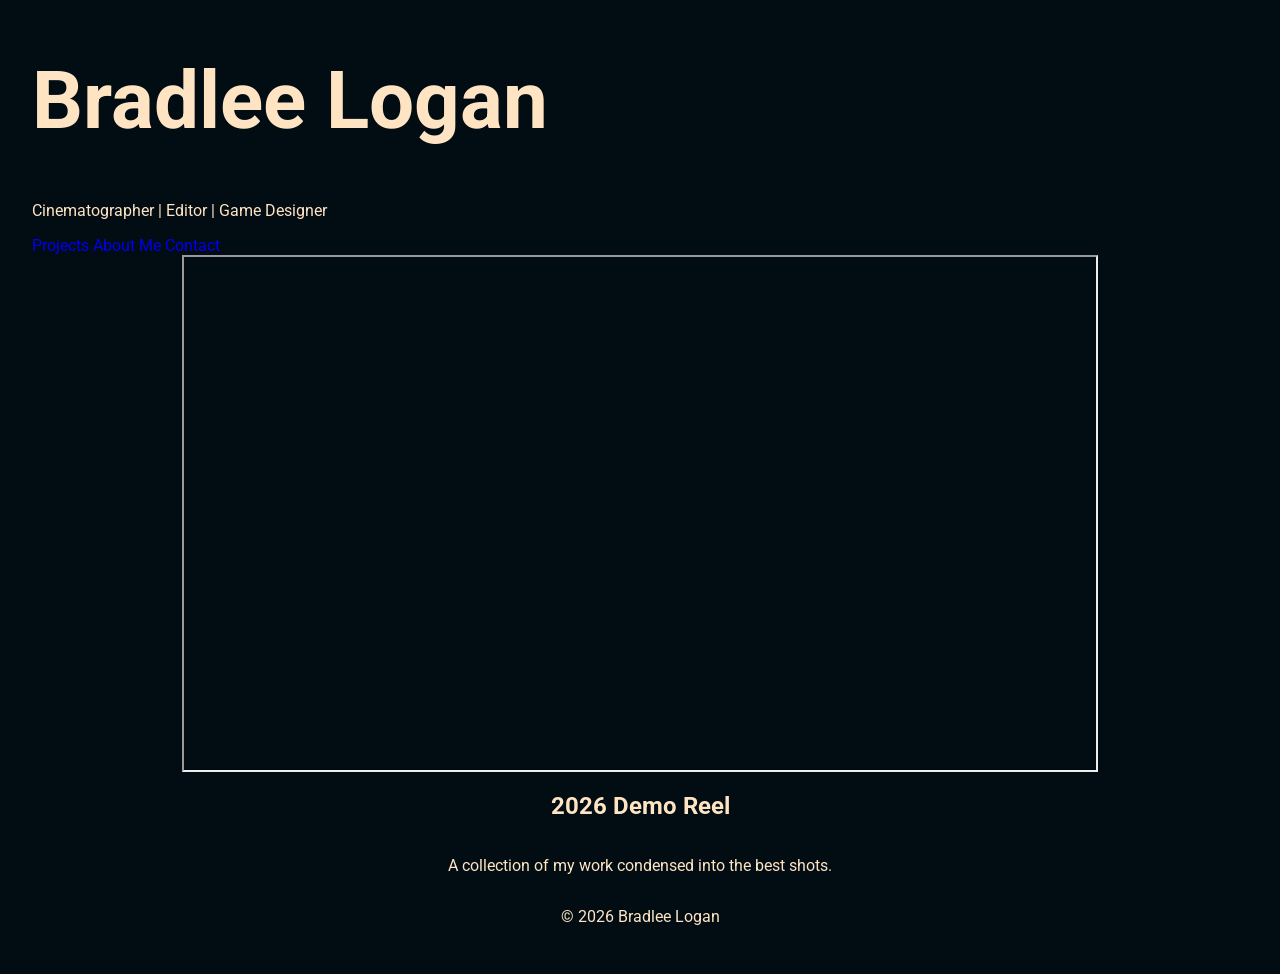
<file: PortfolioWebsite/index.html>
<!--Written and notated by Bradlee Logan-->
<!--Comments are to explain to myself both how and why things work-->
<!DOCTYPE html>
<html lang="en">

<!--metadata of the website-->

<head>
    <!--how the characters/document are interpreted-->
    <meta charset="UTF-8">
    <!--the website will fit the screen/window of a device-->
    <meta name="viewport" content="width=device-width, initial-scale=1.0">
    <!--the blue link on browsers and beneath is the description beneath that-->
    <title>Bradlee Logan</title>
    <meta name="description" content="Bradlee Logan is both a cinematographer and an editor.">
    <!--link to styles.css-->
    <link rel="stylesheet" href="styles.css">
</head>

<!--the content of the website-->

<body>
    <header id="header">
        <!--
        <h1>Bradlee Logan</h1>
        <section>
            <p>Cinematographer | Editor | Game Designer | Drone Pilot</p>
        <nav>
            Once I have more work, this will be enabled
            <a href="./pages/work.html">Work</a>

            <a href="./pages/projects.html">Projects</a>
            <a href="./pages/about.html">About Me</a>
            <a href="./pages/contact.html">Contact</a>
        </nav>
        </section>
    -->
    </header>
    <script src="headerFooter.js"></script>
    <main>
        <!--TODO get good picture of me-->
        <section class="mainPage">
            <iframe src="https://www.youtube.com/embed/M5hlXkRh3bQ?si=ZYDu5W9bz1FU8mK8" title="Cinematography Reel 2026"
                allow="accelerometer; autoplay; clipboard-write; encrypted-media; gyroscope; picture-in-picture; web-share"
                allowfullscreen></iframe>
            <h2>2026 Demo Reel</h2>
            <p>A collection of my work condensed into the best shots.</p>
        </section>
    </main>
    <footer>
        <p>
            © 2026 Bradlee Logan
        </p>
    </footer>
</body>

</html>
</file>
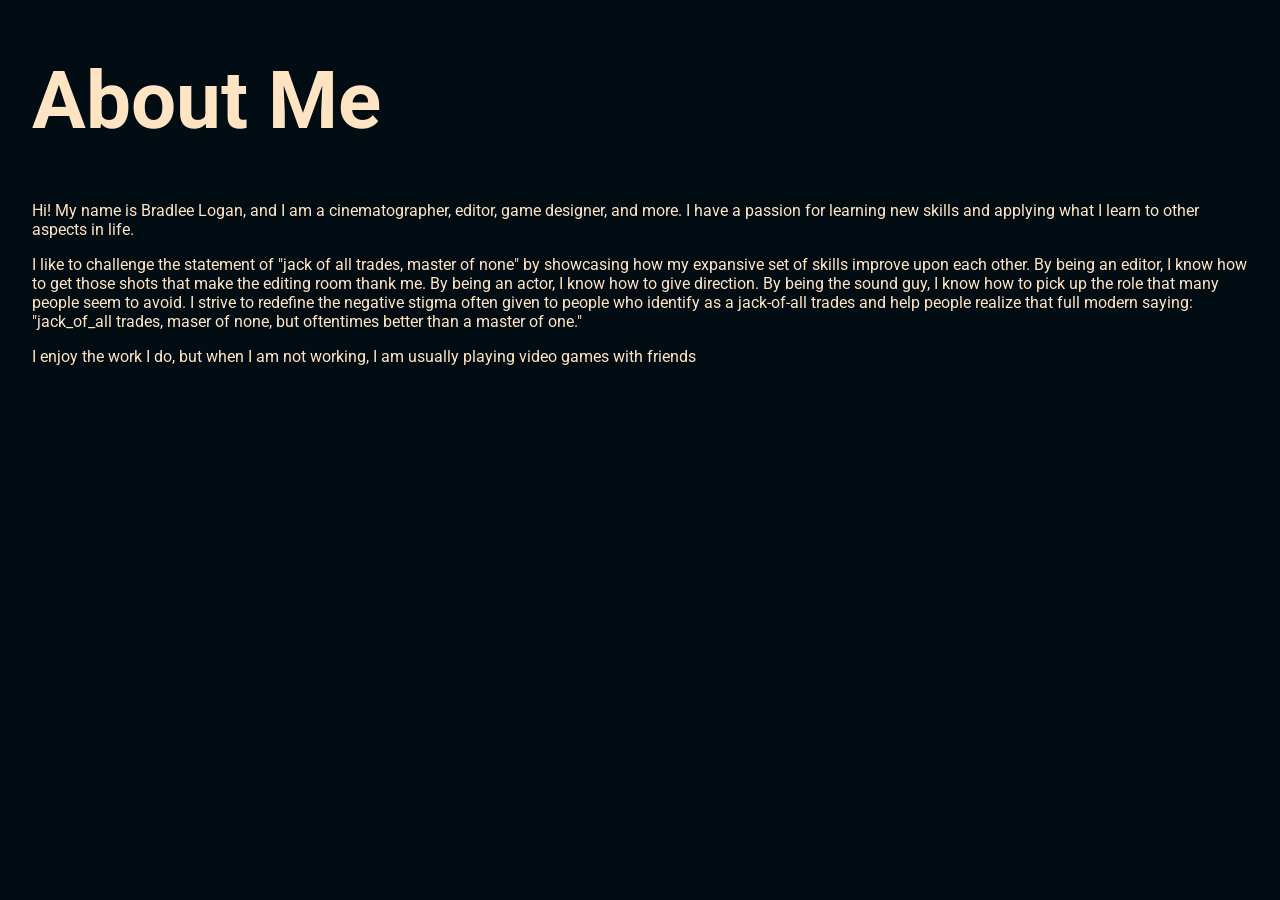
<file: PortfolioWebsite/pages/about.html>
<!--Written by Bradlee Logan-->
<!DOCTYPE html>
<html lang="en">

<head>
    <meta charset="UTF-8">
    <meta name="viewport" content="width=device-width, initial-scale=1.0">
    <title>about</title>
    <link rel="stylesheet" href="../styles.css">
</head>

<body>
    <h1>About Me</h1>
    <p>Hi! My name is Bradlee Logan, and I am a cinematographer, editor, game designer, and more. I have a passion for
        learning new skills and applying what I learn to other aspects in life.
    </p>
    <p>I like to challenge the statement of "jack of all trades, master of none" by showcasing how my expansive set of
        skills improve upon each other. By being an editor, I know how to get those shots that make the editing room
        thank me. By being an actor, I know how to give direction. By being the sound guy, I know how to pick up the
        role that many people seem to avoid. I strive to redefine the negative stigma often given to people who identify
        as a jack-of-all trades and help people realize that full modern saying: "jack_of_all trades, maser of none, but
        oftentimes better than a master of one."</p>
    <p>I enjoy the work I do, but when I am not working, I am usually playing video games with friends</p>
</body>

</html>
</file>
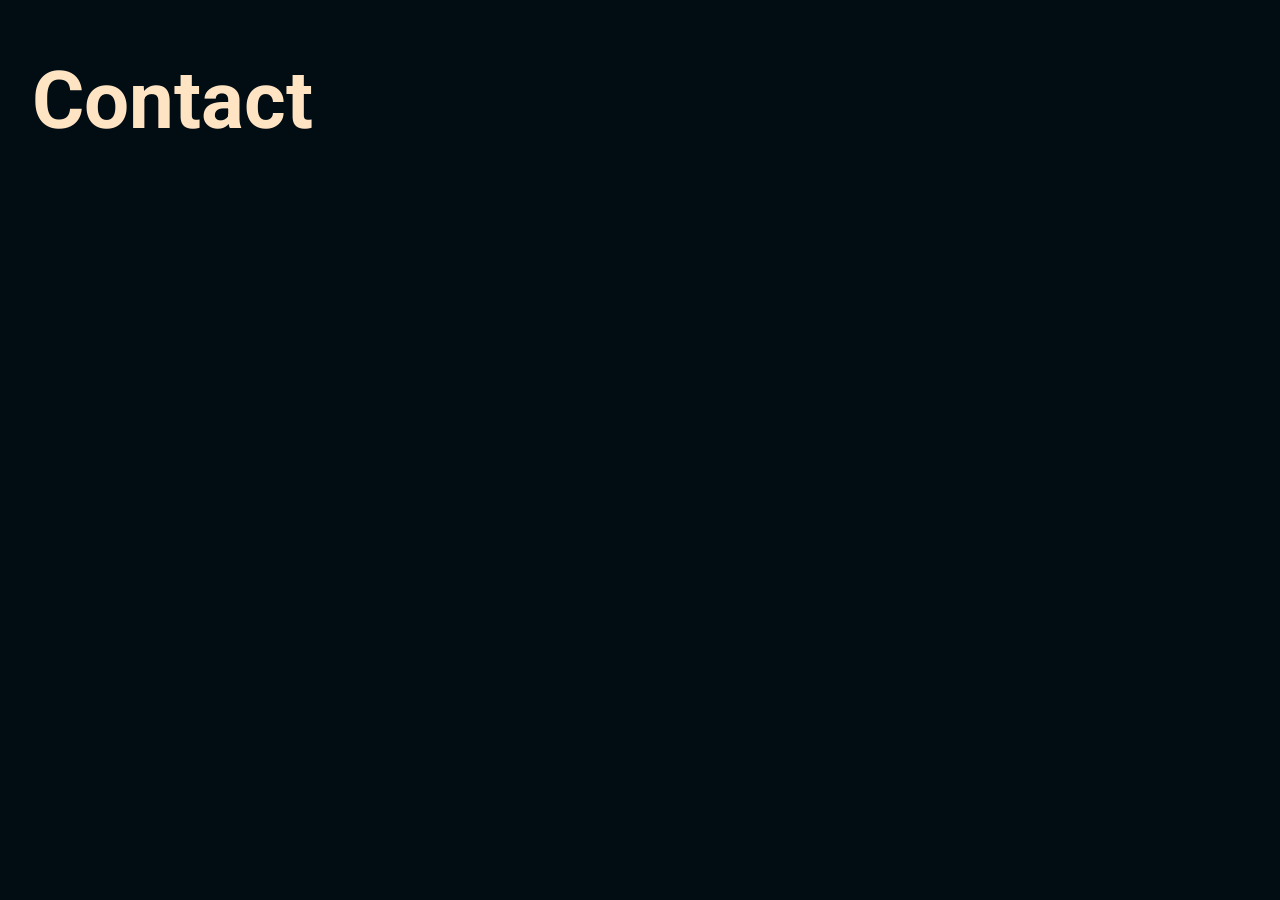
<file: PortfolioWebsite/pages/contact.html>
<!--Written by Bradlee Logan-->
<!DOCTYPE html>
<html lang="en">

<head>
    <meta charset="UTF-8">
    <meta name="viewport" content="width=device-width, initial-scale=1.0">
    <title>contact</title>
    <link rel="stylesheet" href="../styles.css">
</head>

<body>
    <h1>Contact</h1>
</body>

</html>
</file>
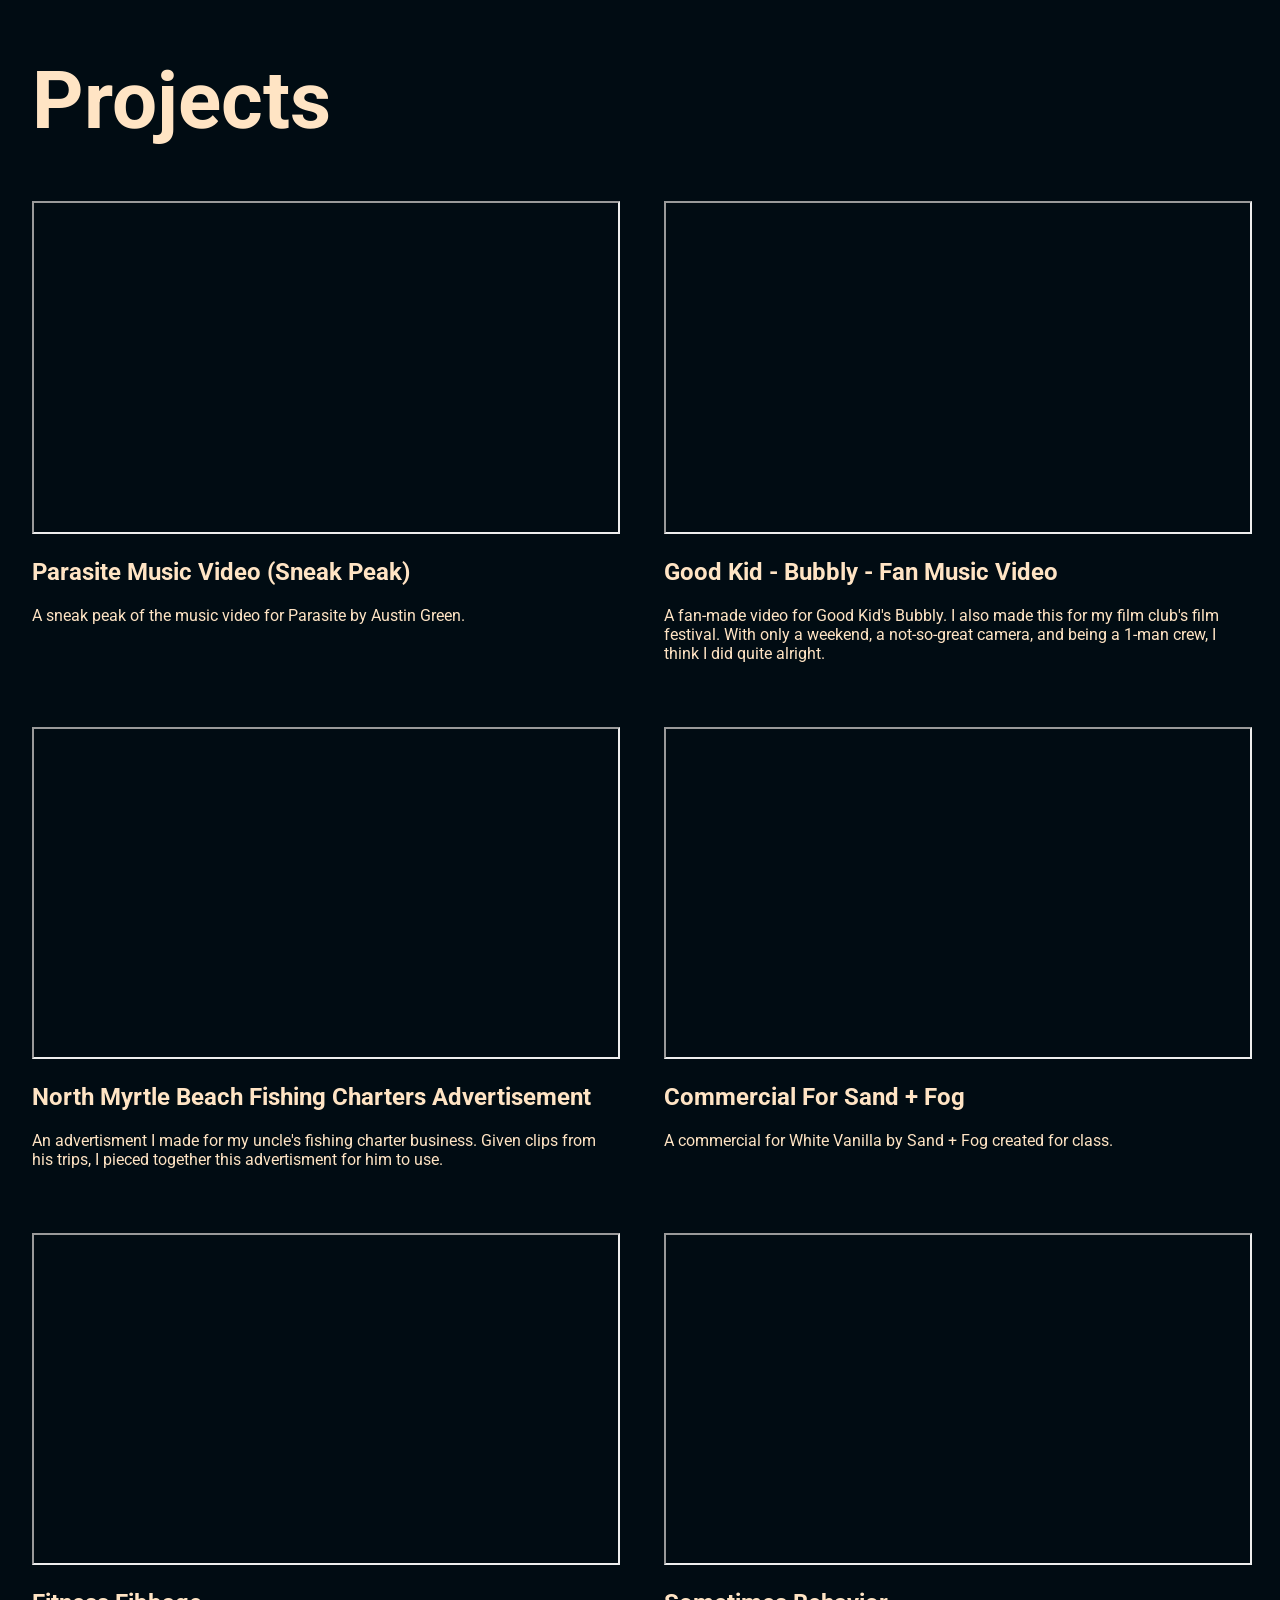
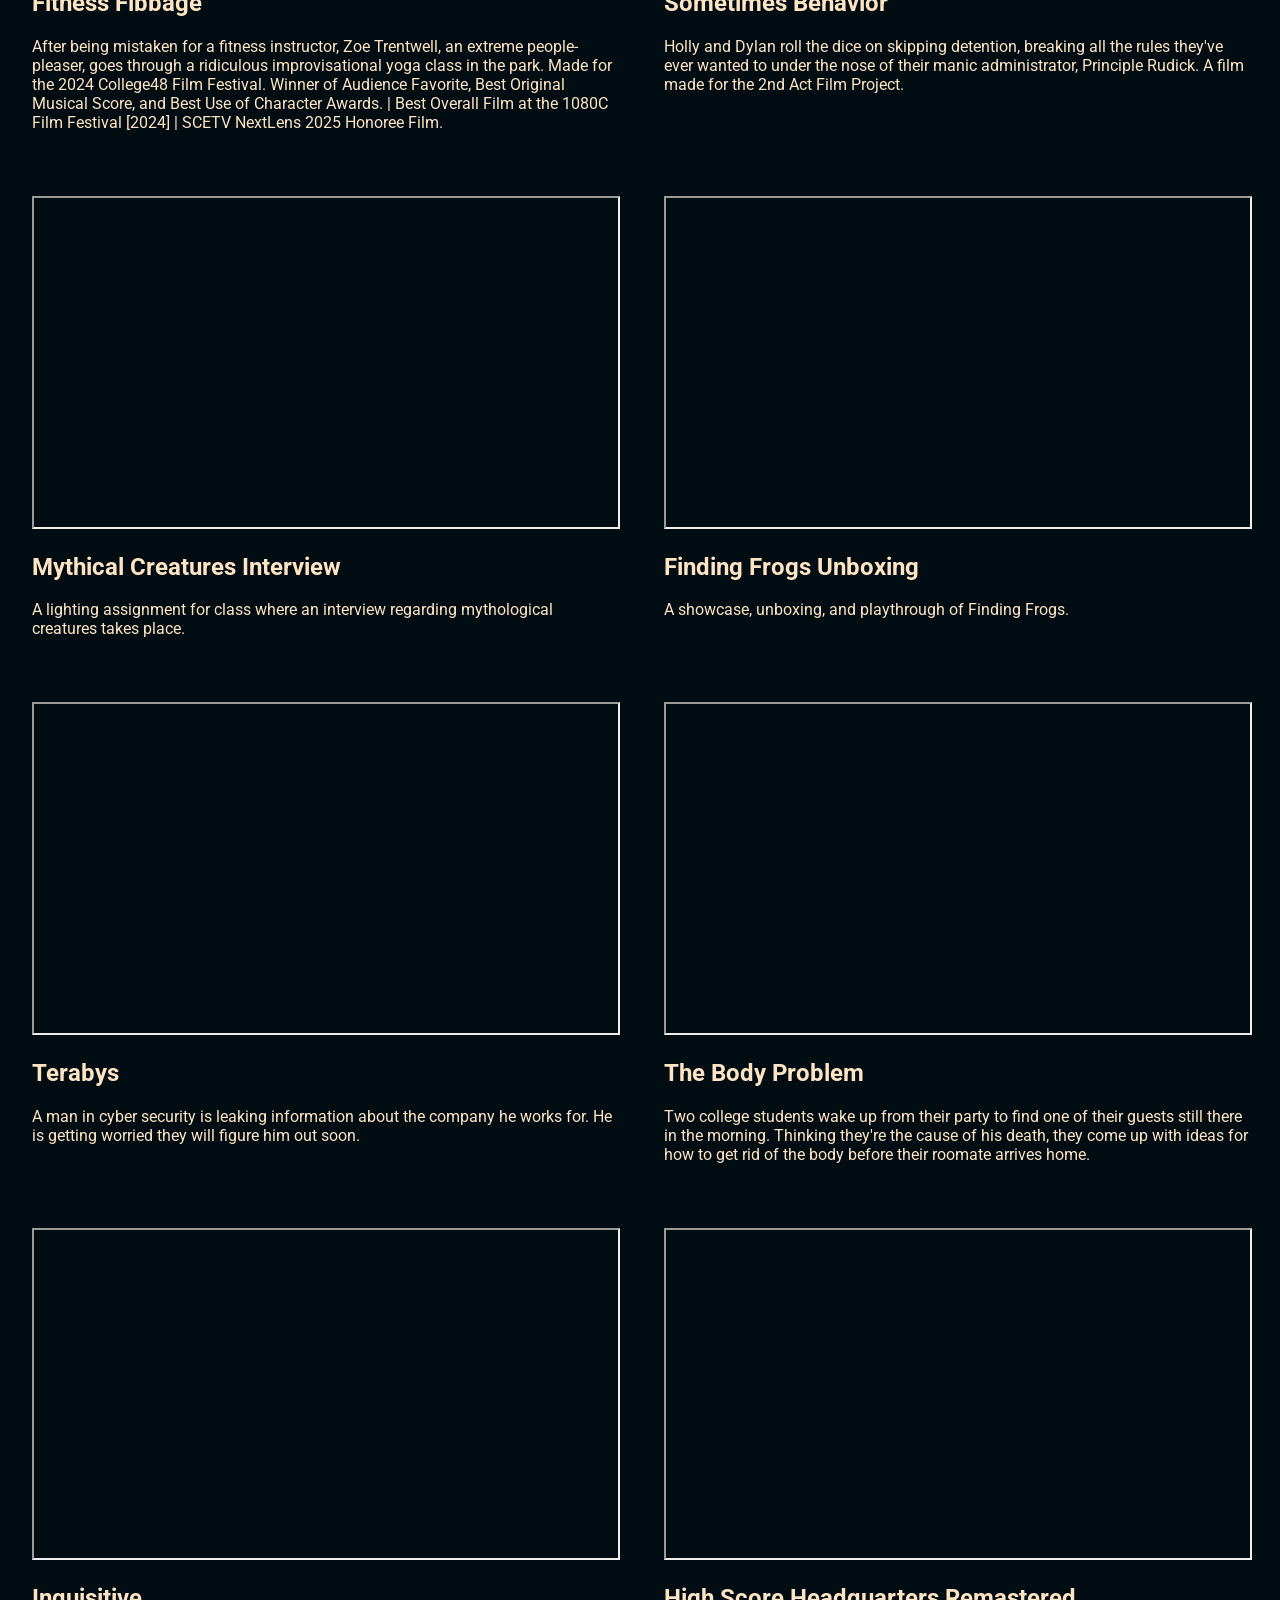
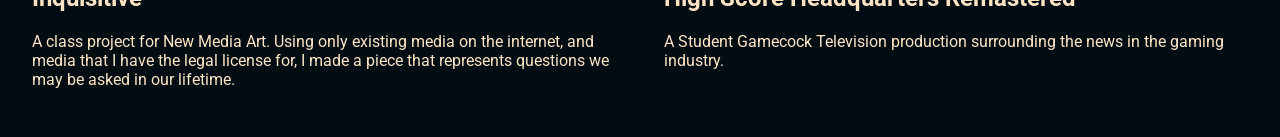
<file: PortfolioWebsite/pages/projects.html>
<!--Written by Bradlee Logan-->
<!DOCTYPE html>
<html lang="en">

<head>
    <meta charset="UTF-8">
    <meta name="viewport" content="width=device-width, initial-scale=1.0">
    <title>projects</title>
    <link rel="stylesheet" href="../styles.css">
</head>

<body>
    <h1>Projects</h1>
    <section class="projects">
        <article>
            <iframe src="https://www.youtube.com/embed/uMsIwTSsxsw"
                title="Parasite Music Video (Sneak Peak)"
                allow="accelerometer; autoplay; clipboard-write; encrypted-media; gyroscope; picture-in-picture; web-share"
                allowfullscreen></iframe>
            <h2>Parasite Music Video (Sneak Peak)</h2>
            <p>A sneak peak of the music video for Parasite by Austin Green.</p>
        </article>
        <article>
            <iframe src="https://www.youtube.com/embed/kl-fTBPyAxg"
                title="Good Kid - Bubbly - Fan Music Video"
                allow="accelerometer; autoplay; clipboard-write; encrypted-media; gyroscope; picture-in-picture; web-share"
                allowfullscreen></iframe>
            <h2>Good Kid - Bubbly - Fan Music Video</h2>
            <p>A fan-made video for Good Kid's Bubbly. I also made this for my film club's film festival. With only a
                weekend, a not-so-great camera, and being a 1-man crew, I think I did quite alright.</p>
        </article>
        <article>
            <iframe src="https://www.youtube.com/embed/3_WBeYFWYtQ"
                title="North Myrtle Beach Fishing Charters Advertisement"
                allow="accelerometer; autoplay; clipboard-write; encrypted-media; gyroscope; picture-in-picture; web-share"
                allowfullscreen></iframe>
            <h2>North Myrtle Beach Fishing Charters Advertisement</h2>
            <p>An advertisment I made for my uncle's fishing charter business. Given clips from his trips, I pieced
                together this advertisment for him to use.</p>
        </article>
        <article>
            <iframe src="https://www.youtube.com/embed/t8KnXg8LcLY"
                title="Commercial For Sand + Fog"
                allow="accelerometer; autoplay; clipboard-write; encrypted-media; gyroscope; picture-in-picture; web-share"
                allowfullscreen></iframe>
            <h2>Commercial For Sand + Fog</h2>
            <p>A commercial for White Vanilla by Sand + Fog created for class.</p>
        </article>
        <article>
            <iframe src="https://www.youtube.com/embed/K8iBa9HQB9Q" title="Fitness Fibbage"
                allow="accelerometer; autoplay; clipboard-write; encrypted-media; gyroscope; picture-in-picture; web-share"
                allowfullscreen></iframe>
            <h2>Fitness Fibbage</h2>
            <p>After being mistaken for a fitness instructor, Zoe Trentwell, an extreme people-pleaser, goes through a
                ridiculous
                improvisational yoga class in the park. Made for the 2024 College48 Film Festival. Winner of Audience
                Favorite, Best Original Musical Score, and Best Use of Character Awards. | Best Overall Film at the
                1080C Film Festival [2024] | SCETV NextLens 2025 Honoree Film.</p>
        </article>
        <article>
            <iframe src="https://www.youtube.com/embed/ebZ5vtsVJEg" title="Sometimes Behavior"
                allow="accelerometer; autoplay; clipboard-write; encrypted-media; gyroscope; picture-in-picture; web-share"
                allowfullscreen></iframe>
            <h2>Sometimes Behavior</h2>
            <p>Holly and Dylan roll the dice on skipping detention, breaking all the rules they've ever wanted to under
                the nose of their manic administrator, Principle Rudick. A film made for the 2nd Act Film Project.</p>
        </article>

        <article>
            <iframe src="https://www.youtube.com/embed/g4CSkKoJB8M"
                title="Mythical Creatures Interview"
                allow="accelerometer; autoplay; clipboard-write; encrypted-media; gyroscope; picture-in-picture; web-share"
                allowfullscreen></iframe>
            <h2>Mythical Creatures Interview</h2>
            <p>A lighting assignment for class where an interview regarding mythological creatures takes place.</p>
        </article>
        <article>
            <iframe src="https://www.youtube.com/embed/QUf8vEg-fLY" title="Finding Frogs Unboxing"
                allow="accelerometer; autoplay; clipboard-write; encrypted-media; gyroscope; picture-in-picture; web-share"
                allowfullscreen></iframe>
            <h2>Finding Frogs Unboxing</h2>
            <p>A showcase, unboxing, and playthrough of Finding Frogs.</p>
        </article>
        <article>
            <iframe src="https://www.youtube.com/embed/L986CHdOdag" title="Terabys"
                allow="accelerometer; autoplay; clipboard-write; encrypted-media; gyroscope; picture-in-picture; web-share"
                allowfullscreen></iframe>
            <h2>Terabys</h2>
            <p>A man in cyber security is leaking information about the company he works for. He is getting worried they
                will figure him out soon.</p>
        </article>
        <article>
            <iframe src="https://www.youtube.com/embed/5399YOTrbqQ" title="The Body Problem"
                allow="accelerometer; autoplay; clipboard-write; encrypted-media; gyroscope; picture-in-picture; web-share"
                allowfullscreen></iframe>
            <h2>The Body Problem</h2>
            <p>Two college students wake up from their party to find one of their guests still there in the morning.
                Thinking they're the cause of his death, they come up with ideas for how to get rid of the body before
                their roomate arrives home.</p>
        </article>
        <article>
            <iframe src="https://www.youtube.com/embed/-5BI_UJgEYk" title="Inquisitive"
                allow="accelerometer; autoplay; clipboard-write; encrypted-media; gyroscope; picture-in-picture; web-share"
                allowfullscreen></iframe>
            <h2>Inquisitive</h2>
            <p>A class project for New Media Art. Using only existing media on the internet, and media that I have the
                legal license for, I made a piece that represents
                questions we may be asked in our lifetime.</p>
        </article>
        <article>
            <iframe src="https://www.youtube.com/embed/8PtcnCX0nr0" title="High Score Headquarters Remastered"
                allow="accelerometer; autoplay; clipboard-write; encrypted-media; gyroscope; picture-in-picture; web-share"
                allowfullscreen></iframe>
            <h2>High Score Headquarters Remastered</h2>
            <p>A Student Gamecock Television production surrounding the news in the gaming industry.</p>
        </article>
        <!--Just to save the project link somewhere.
        <article>
            <img src="https://img.youtube.com/vi/d2lpHO97E_E/maxresdefault.jpg">
            <iframe src="https://www.youtube.com/embed/d2lpHO97E_E" title="Case Study"
                allow="accelerometer; autoplay; clipboard-write; encrypted-media; gyroscope; picture-in-picture; web-share"
                allowfullscreen></iframe>
            <h2>Case Study</h2>
            <p>A 48 Hour Film Project.</p>
        </article>
        -->
    </section>
</body>

</html>
</file>
<file: PortfolioWebsite/styles.css>
/*Written and notated by Bradlee Logan */
@import url('https://fonts.googleapis.com/css2?family=Roboto:ital,wght@0,100..900;1,100..900&display=swap');

/*Global default/modifier*/
body {
    color: bisque;
    background-color: #010c13;
    font-family: 'Roboto', sans-serif;
        margin: 2rem;
}

a {
    text-decoration: none;
}
a:visited {
    color: bisque;
}
a:hover{
    color: aqua;
}

h1 {
    /*rem multiplies the measurement by ~16px*/
    font-size: 5rem;
}

.mainPage {
    display: flex;
    flex-direction: column;
    align-items: center;
}

.mainPage iframe{
    width: 75%;
}

iframe {
    width: 100%;
    aspect-ratio: 16/9;
}

footer {
    display: flex;
    justify-content: center;
}

.projects {
    display: grid;
    grid-template-columns: repeat(auto-fit, minmax(400px, 1fr));
    gap: 3rem;
}
</file>
